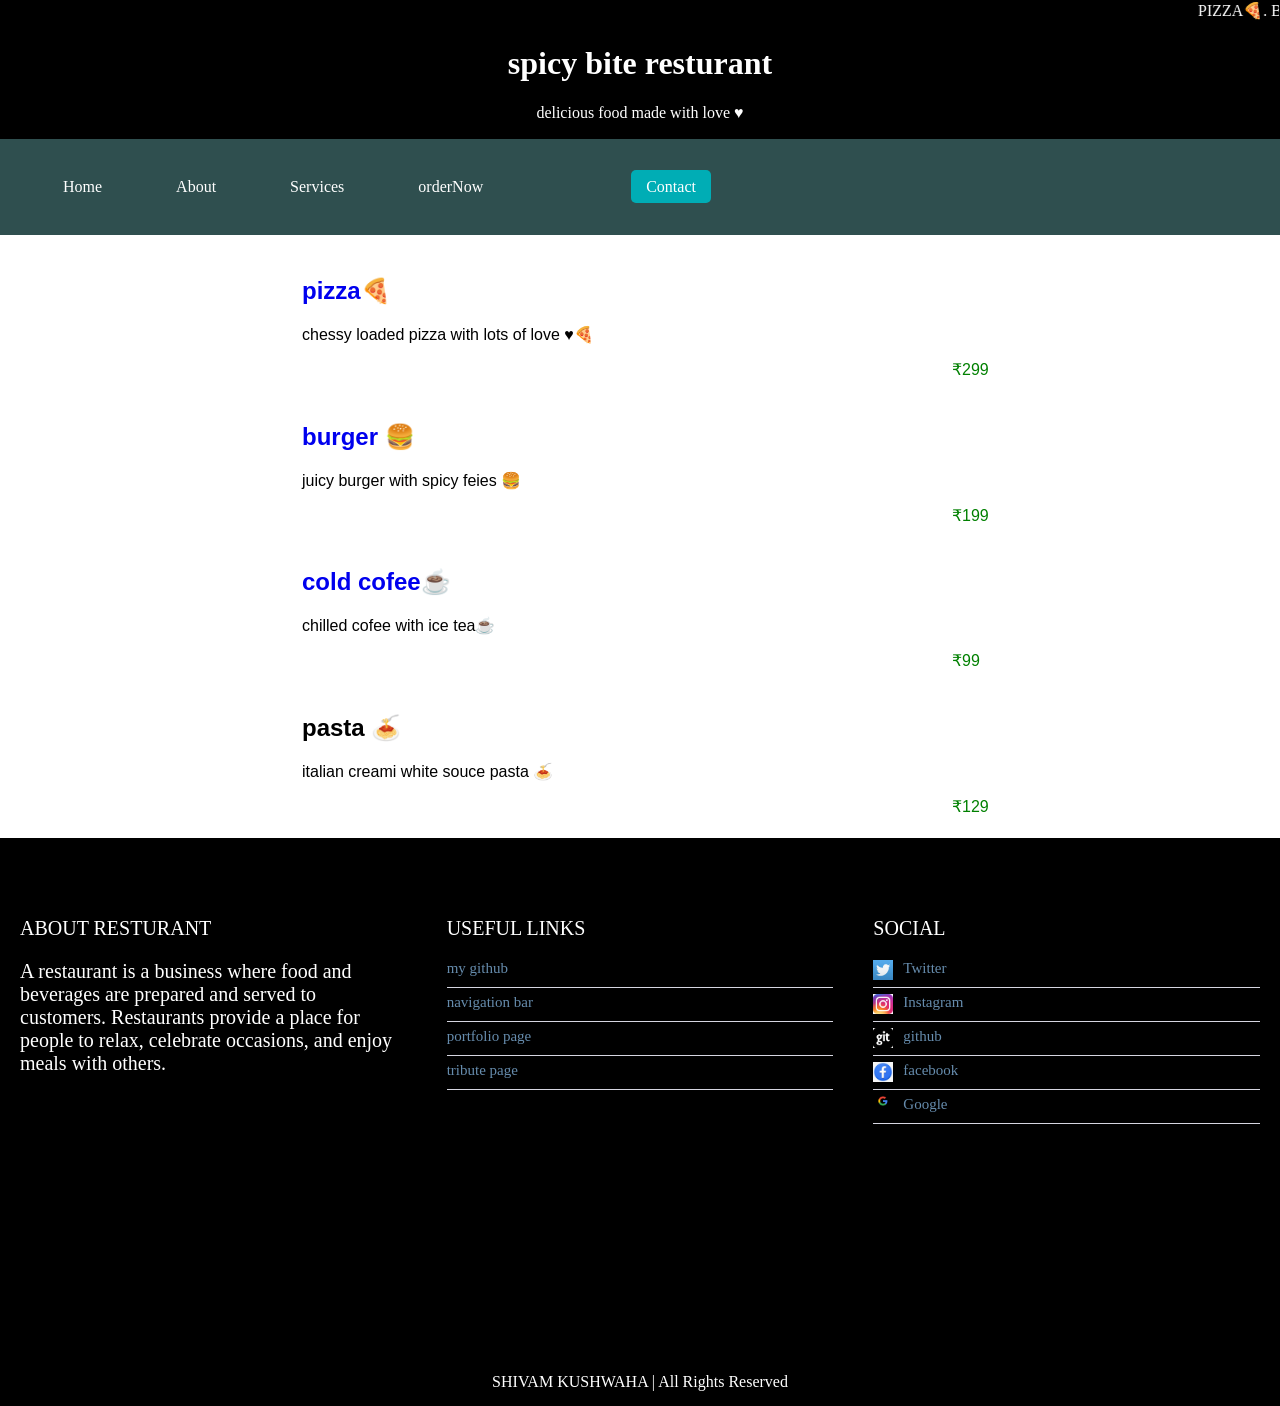
<file: index.html>
<!DOCTYPE html>
<html lang="en">
<head>
    <meta charset="UTF-8">
    <meta name="viewport" content="width=device-width, initial-scale=1.0">
    <title> resturant menu </title>
    <link rel="icon" type="image/x-icon" href="resturant.png">
    <link rel="stylesheet" href="style.css">
</head>
<body>
    <header>
        <marquee> PIZZA🍕. BURGERS🍔. pasta🍝. COFFEE☕. (Repeat until happy.) </marquee>
        <h1> spicy bite resturant </h1>
        <p> delicious food made with love ♥ </p>
    </header>
    <nav class="navbar">
  <ul class="nav-links">
    <li><a href="#home">Home</a></li>
    <li><a href="about.html" target="_blank">About</a></li>
    <li><a href="service.html" target="_blank">Services</a></li>
    <li><a href="#">orderNow</a><li>
    <li><a href="https://www.dominos.co.in/contact" class="btn">Contact</a></li>
    
  </ul>
</nav>
    <div class="menu">
        <div class="items">
            <h2><a href="pizza.html">pizza🍕</a></h2>
            <p> chessy loaded pizza with lots of love ♥🍕</p>
            <span class="prize">₹299</span>
        </div>
        <div class="items">
            <h2><a href="burger.html">burger 🍔</a></h2>
            <p> juicy burger with spicy feies 🍔</p>
            <span class="prize">₹199</span>
        </div>
        <div class="items">
            <h2><a href="cofee.html">cold cofee☕</a></h2>
            <p> chilled cofee with ice tea☕ </p>
            <span class="prize">₹99</span>
        </div>
        <div class="items">
            <h2> pasta 🍝</h2>
            <p> italian creami white souce pasta 🍝</p>
            <span class="prize">₹129</span>
        </div>
        </div>
        
         <div class="footer">
        <div class="fsection flex justify-center">
            <div class="flex-container">
                <div class="column w-col w-col-4">
                    <h5>ABOUT RESTURANT</h5> 
                    <p class="para1">A restaurant is a business where food
                         and beverages are prepared and served to
                          customers. Restaurants provide a place for 
                        people to relax, celebrate occasions, and enjoy meals with others.
                    </p>
                </div>
                <div class="column w-col w-col-4">
                    <h5>Useful Links</h5>
                    <a href="https://github.com/shivamkushwaha112/spicy-bite-restaurant-front-end" class="footer-link">my github</a>
                    <a href="https://github.com/shivamkushwaha112/spicy-bite-restaurant-front-end" class="footer-link">navigation bar</a>
                    <a href="https://github.com/shivamkushwaha112/spicy-bite-restaurant-front-end" class="footer-link">portfolio page</a>
                    <a href="https://github.com/shivamkushwaha112/spicy-bite-restaurant-front-end" class="footer-link">tribute page</a>
                </div>
                <div class="column w-col w-col-4">
                    <h5>Social</h5>
                    <div class="link-wrapper w-clearfix"><img src="twitter.webp" width="20" alt="" class="info-icon">
                        <a href="https://github.com/shivamkushwaha112/spicy-bite-restaurant-front-end" class="footer-link with-icon">Twitter</a>
                    </div>
                    <div class="link-wrapper w-clearfix"><img src="insta.jpg" width="20" alt="" class="info-icon">
                        <a href="https://github.com/shivamkushwaha112/spicy-bite-restaurant-front-end" class="footer-link with-icon">Instagram</a>
                    </div>
                    <div class="link-wrapper w-clearfix"><img src="github.png" width="20" alt="" class="info-icon">
                        <a href="https://github.com/shivamkushwaha112/spicy-bite-restaurant-front-end" class="footer-link with-icon">github</a>
                    </div>
                    <div class="link-wrapper w-clearfix"><img src="facebook.webp" width="20" alt="" class="info-icon">
                        <a href="https://github.com/shivamkushwaha112/spicy-bite-restaurant-front-end" class="footer-link with-icon">facebook</a>
                    </div>
                    <div class="link-wrapper w-clearfix"><img src="google.png" width="20" alt="" class="info-icon">
                        <a href="https://github.com/shivamkushwaha112/spicy-bite-restaurant-front-end" class="footer-link with-icon">Google</a>
                    </div>
                </div>
            </div>
        </div>
    </div>
    <footer>
    SHIVAM KUSHWAHA | All Rights Reserved
    </footer>   
</body>
</html>
</file>
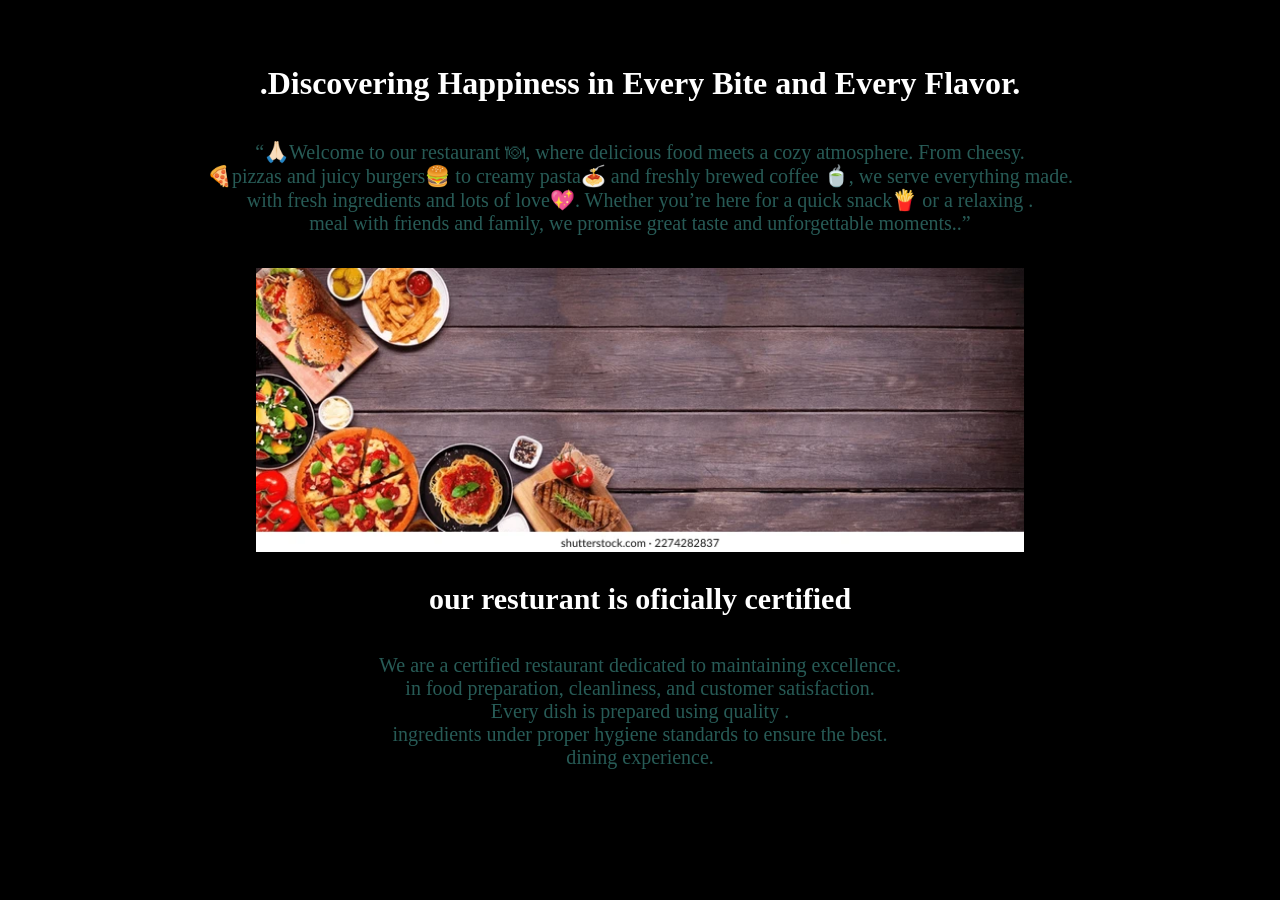
<file: about.html>
<!DOCTYPE html>
<html lang="en">
<head>
    <meta charset="UTF-8">
    <meta name="viewport" content="width=device-width, initial-scale=1.0">
    <title>about section</title>
    <link rel="stylesheet" href="about.css">
</head>
<body>
  <marquee> “A Perfect Place for Food Lovers💖” (Eat • Enjoy • Repeat)</marquee>
  <h1> .Discovering Happiness in Every Bite and Every Flavor. </h1>
  <p> “🙏🏻Welcome to our restaurant 🍽, where delicious food meets a cozy atmosphere. From cheesy.<br>
      🍕pizzas and juicy burgers🍔 to creamy pasta🍝 and freshly brewed coffee 🍵, we serve everything made.<br> 
      with fresh ingredients and lots of love💖. Whether you’re here for a quick snack🍟 or a relaxing .<br>
      meal with friends and family, we promise great taste and unforgettable moments..”</p>

     <center> <img src="about img.webp" width="60%"> </center>

     <div class="certified">
     <h1> our resturant is oficially certified</h1>
     <p> We are a certified restaurant dedicated to maintaining excellence.<br>
        in food preparation, cleanliness, and customer satisfaction. <br>
        Every dish is prepared using quality .<br>
        ingredients under proper hygiene standards to ensure the best.<br>
        dining experience.</p>
     </div>
</body>
</html>
</file>
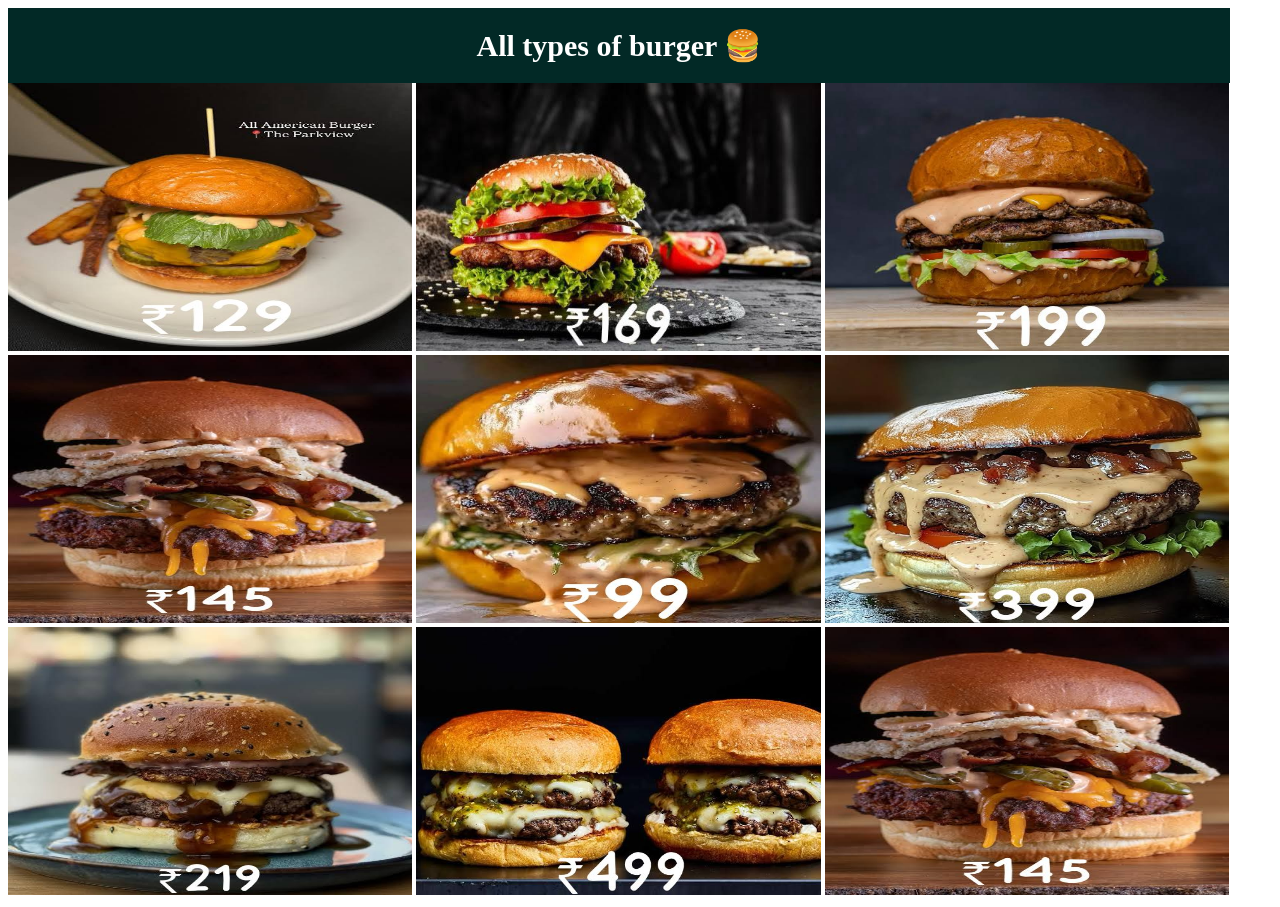
<file: burger.html>
<!DOCTYPE html>
<html lang="en">
<head>
    <meta charset="UTF-8">
    <meta name="viewport" content="width=device-width, initial-scale=1.0">
    <title>types of burger </title>
    <link rel="stylesheet" href="burger.css">
      <link rel="icon" type="image/x-icon" href="burger.jpg">
</head>
<body>
    <h1> All types of burger 🍔</h1>
    <div class="img">
     <img src="burger1.jpeg" width="32%" height="268vh">
     <img src="burger2.jpeg" width="32%" height="268vh">
     <img src="burger3.jpeg" width="32%" height="268vh">
     <img src="burger4.jpeg" width="32%" height="268vh">
     <img src="burger5.jpeg" width="32%" height="268vh">
     <img src="burger6.jpeg" width="32%" height="268vh">
     <img src="burger7.jpeg" width="32%" height="268vh">
     <img src="burger8.jpeg" width="32%" height="268vh">
     <img src="burger9.jpeg" width="32%" height="268vh">
    </div>
</body>
</html>
</file>
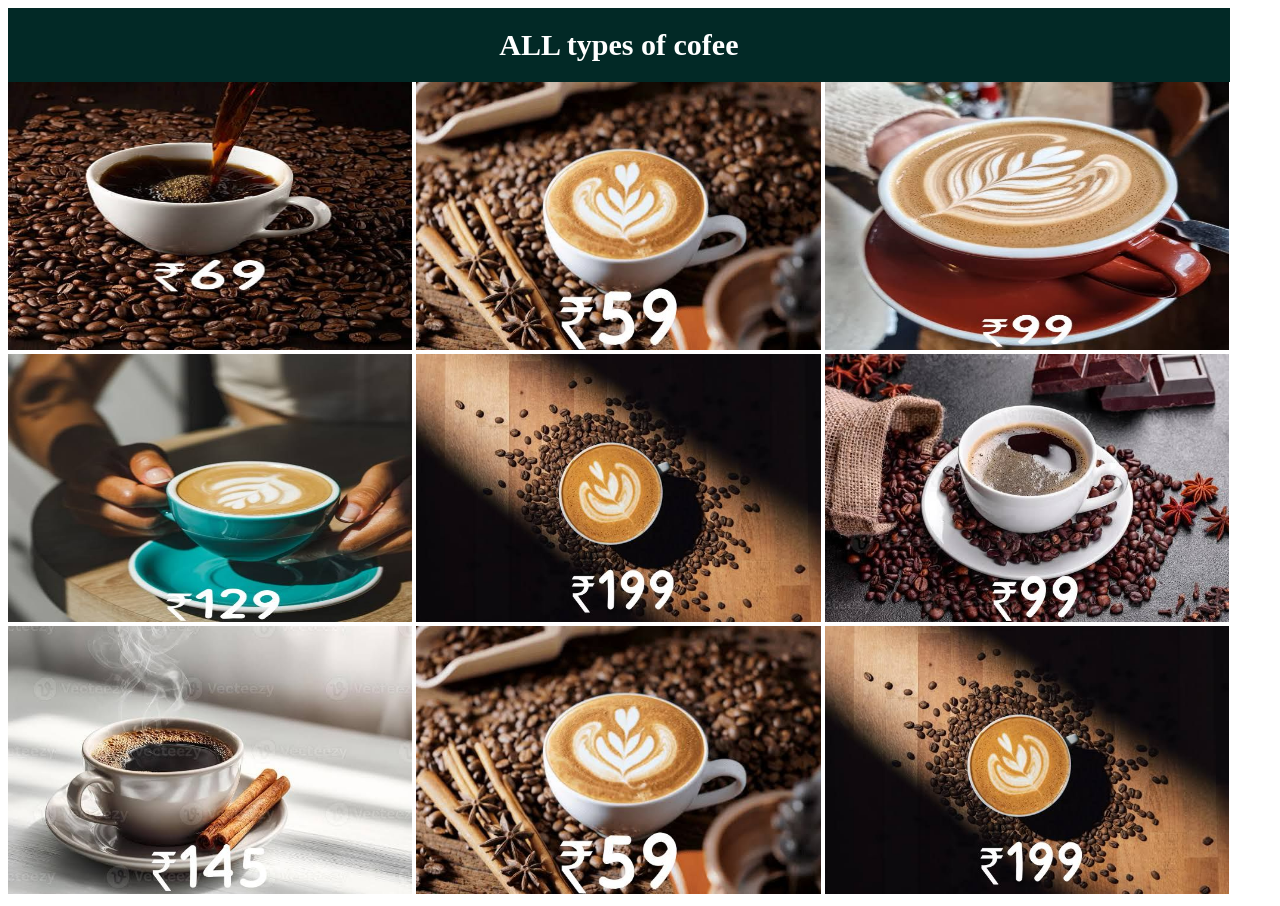
<file: cofee.html>
<!DOCTYPE html>
<html lang="en">
<head>
    <meta charset="UTF-8">
    <meta name="viewport" content="width=device-width, initial-scale=1.0">
    <title>all types of cofee </title>
    <link rel="stylesheet" href="cofee.css">
      <link rel="icon" type="image/x-icon" href="cofee.webp">
</head>
<body>
    <h1> ALL types of cofee</h1>
    <div class="img">
 <img src="cofee1.jpeg" width="32%" height="268vh">
     <img src="cofee2.jpeg" width="32%" height="268vh">
     <img src="cofee3.jpeg" width="32%" height="268vh">
     <img src="cofee4.jpeg" width="32%" height="268vh">
     <img src="cofee5.jpeg" width="32%" height="268vh">
     <img src="cofee6.jpeg" width="32%" height="268vh">
     <img src="cofee7.jpeg" width="32%" height="268vh">
     <img src="cofee8.jpeg" width="32%" height="268vh">
     <img src="cofee9.jpeg" width="32%" height="268vh">
    </div>
</body>
</html>
</file>
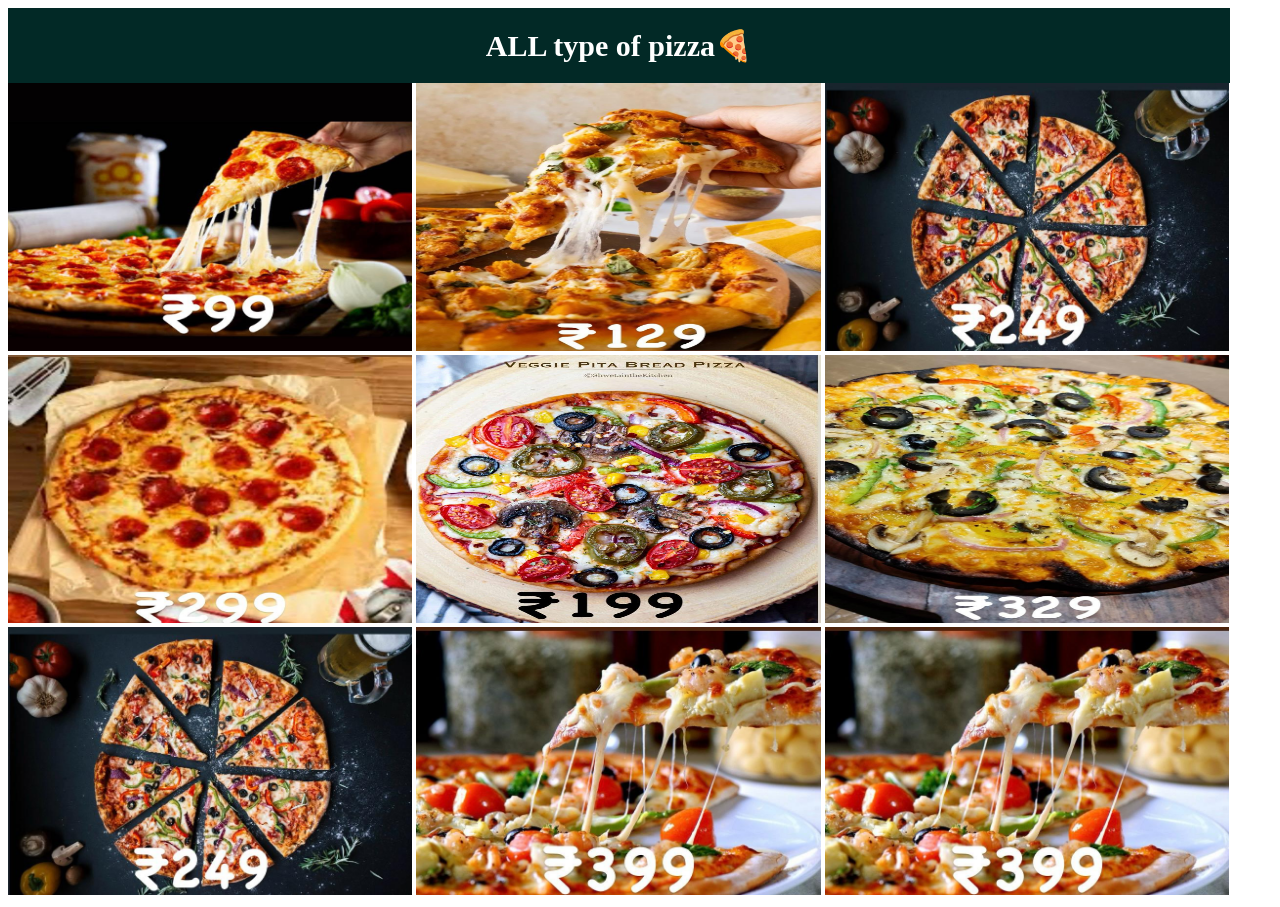
<file: pizza.html>
<!DOCTYPE html>
<html lang="en">
<head>
    <meta charset="UTF-8">
    <meta name="viewport" content="width=device-width, initial-scale=1.0">
    <title>pizza</title>
    <link rel="stylesheet" href="pizza.css"> 
      <link rel="icon" type="image/x-icon" href="pizza service.webp">
</head>
<body>
    <h1> ALL type of pizza🍕</h1>
    <div class="img">
    <img src="pizza1.jpeg" width="32%" height="268vh">
    <img src="pizza2.jpeg" width="32%" height="268vh">  
    <img src="pizza3.jpeg" width="32%" height="268vh">
     <img src="pizza4.jpeg" width="32%" height="268vh">
     <img src="pizza5.jpeg" width="32%" height="268vh">
     <img src="pizza6.jpeg" width="32%" height="268vh">
     <img src="pizza7.jpeg" width="32%" height="268vh">
     <img src="pizza9.jpeg" width="32%" height="268vh">
     <img src="pizza9.jpeg" width="32%" height="268vh">

    </div>
    </div>
   

</body>
</html>
</file>
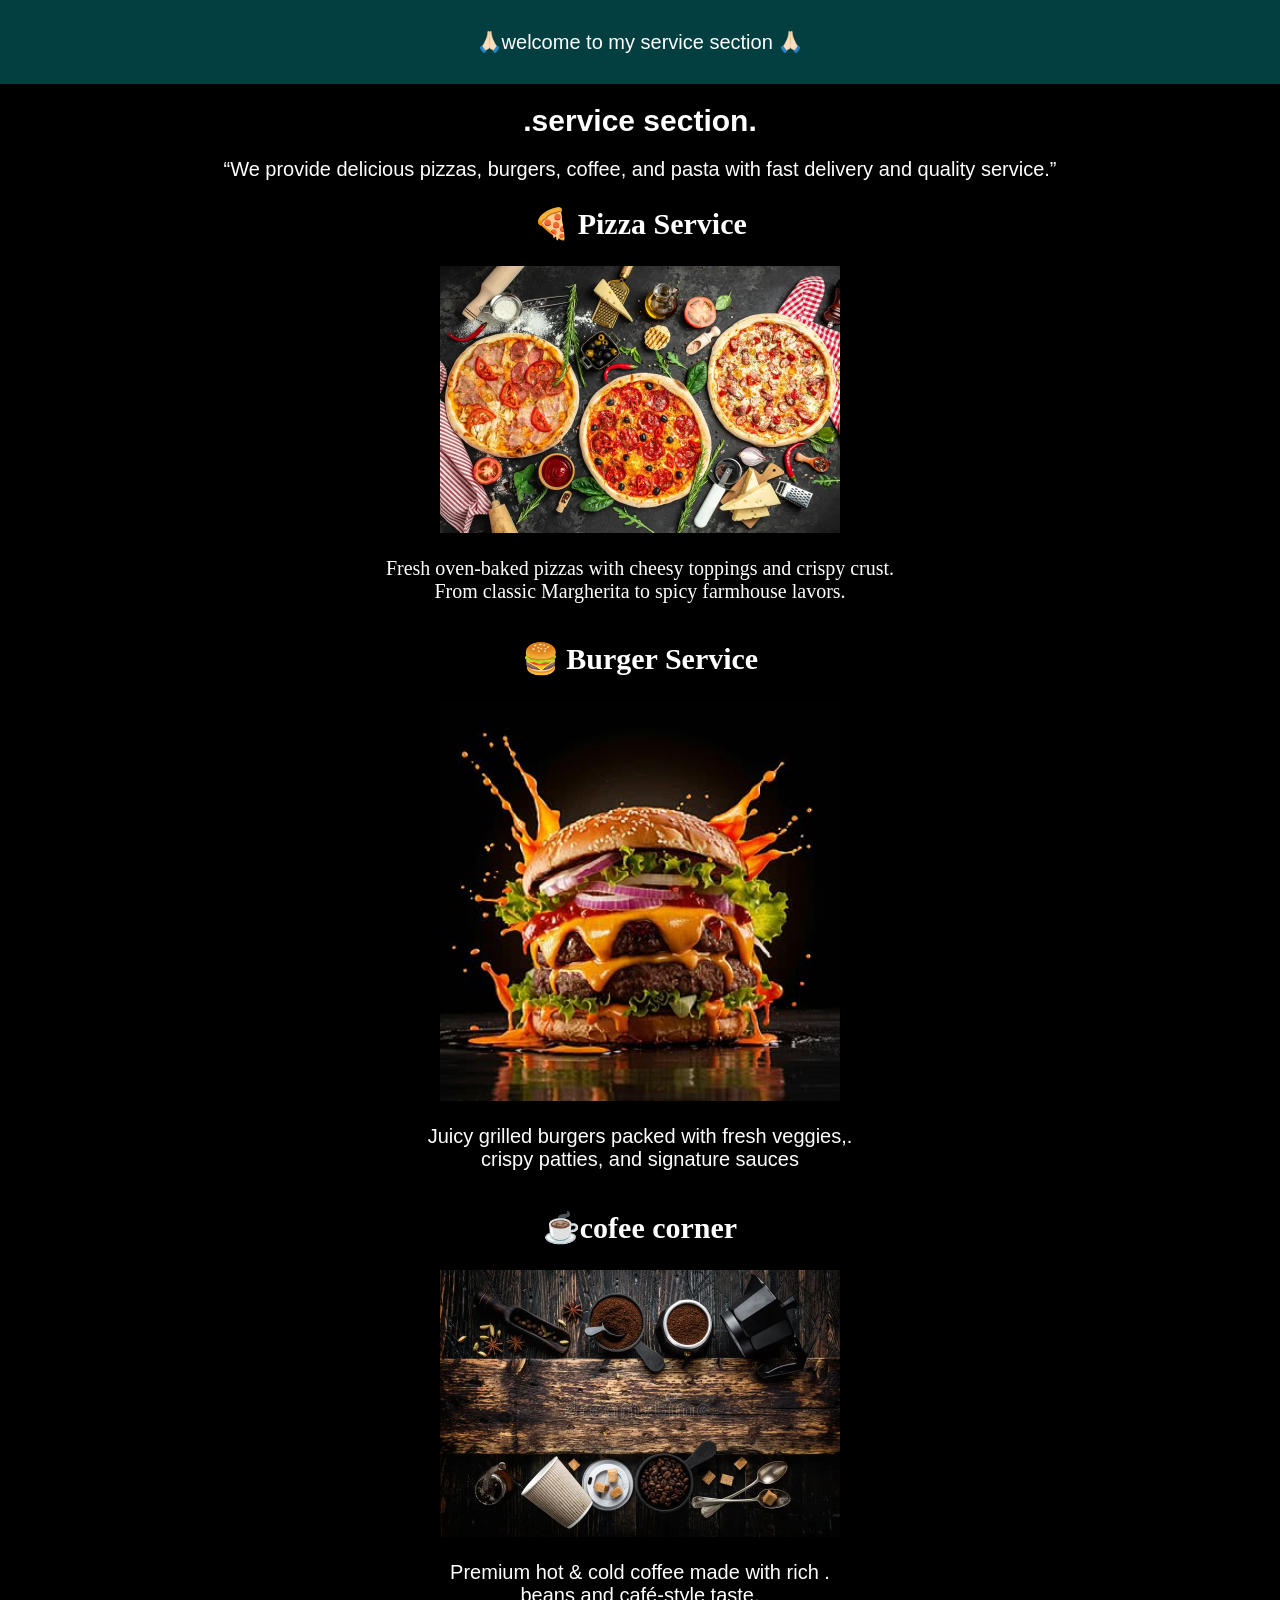
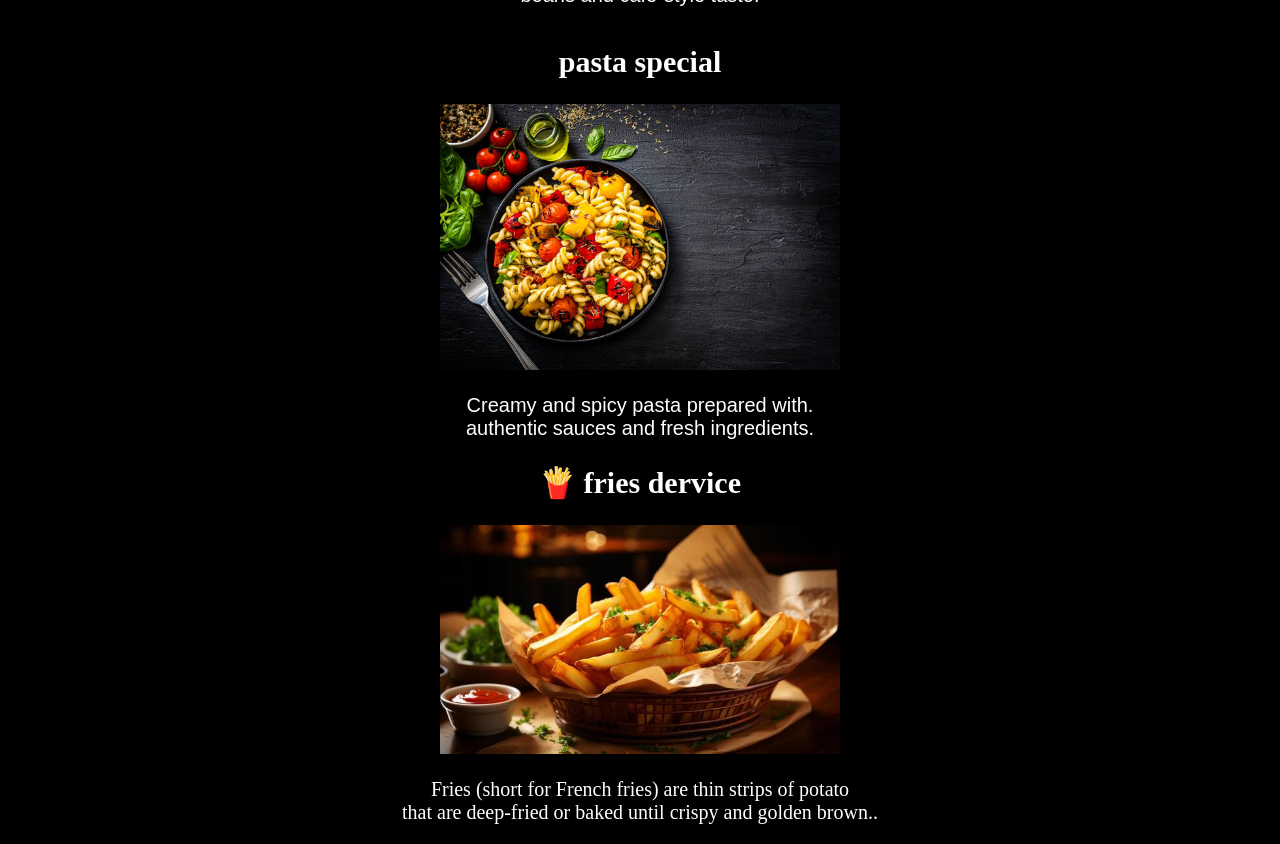
<file: service.html>
<!DOCTYPE html>
<html lang="en">
<head>
    <meta charset="UTF-8">
    <meta name="viewport" content="width=device-width, initial-scale=1.0">
    <title> service </title>
    <link rel="stylesheet" href="service.css">
</head>
<body>
    <header>
    <p>🙏🏻welcome to my  service section 🙏🏻</p>
    </header>
    <h1> .service section. </h1>
    <p>“We provide delicious pizzas, burgers, coffee, 
      and pasta with fast delivery and quality service.”</p>

      <div class="pizza">
        <h2>🍕 Pizza Service </h2>
       <center> <img src="pizza service.webp" width="400px"> </center>
       <p>Fresh oven-baked pizzas with cheesy toppings and crispy crust.<br>
         From classic Margherita to spicy farmhouse lavors.</p>
      </div>
      
      <div class="burger">
        <h2> 🍔 Burger Service </h2>
      <center> <img src="burger.jpg" width="400px" height="30%"> </center> 
      <p> Juicy grilled burgers packed with fresh veggies,.<br>
           crispy patties, and signature sauces</p>
      </div>

      <div class="cofee">
      <h2> ☕cofee corner </h2>
     <center> <img src="cofee.webp" width="400px"> </center>
      <p>Premium hot & cold coffee made with rich .<br>
        beans and café-style taste.</p>
      </div>

      <div class="pasta">
      <h2> pasta special </h2>
     <center> <img src="pasta.jpg" width="400px"> </center>
      <p>Creamy and spicy pasta prepared with.<br>
         authentic  sauces and fresh ingredients.</p>
      </div>

       <div class="fries">
        <h2>🍟 fries dervice </h2>
       <center> <img src="fries.jpg" width="400px"> </center>
       <p>Fries (short for French fries) are thin strips of potato<br>
         that are deep-fried or baked until crispy and golden brown..</p>
      </div>

     
      

      
</body>
</html>
</file>
<file: style.css>
::-webkit-scrollbar {
    width: 12px;
}

::-webkit-scrollbar-thumb:hover {
    background: linear-gradient(transparent, #e7b1b1, #c07777, #af5b5b, #1a1717);
    border-radius: 7px;
}

::-webkit-scrollbar-thumb {
    background: linear-gradient(transparent, #022926, #3d8585, #478983, #275b56);
    border-radius: 7px;
}


body {
    margin: 0px;
    background-image: url(https://img.freepik.com/free-vector/burger-fast-food-concept-hand-drawn-sketch-vector-illustration_354956-1020.jpg?semt=ais_hybrid&w=740&q=80);
    height: 100%;
    background-attachment: fixed;
}

header {
    text-align: center;
    background-color: black;
    font-family: Georgia, 'Times New Roman', Times, serif;
    padding: 1px;
    color: white;
}

.items {
    background-color: white;
    padding: 2px;
    border-radius: 10px;
    width: 700px;
    margin: 20px;
    margin-left: 300px;
    font-family: Arial, Helvetica, sans-serif;
    color: black;
    font: 30px;
    text-decoration: none;
}

footer {
    text-align: center;
    background-color: black;
    color: white;
    padding: 15px;
    font-family: Georgia, 'Times New Roman', Times, serifopen;

}

.items {
    transition: 0.3s;
    border-radius: 20px;
}

.items:hover {
    transform: scale(1.05);
}

.prize {
    margin-left: 650px;
    color: green;
}

.nav {
    color: aliceblue;
}

.order {
    color: aliceblue;
}

.navbar {
    display: flex;
    justify-content: space-between;
    align-items: center;
    padding: 1px;
    background-color: darkslategrey;
    color: white;
    transition: 0.3s;

}

.navbar:hover {
    transform: scale(1.05);
}

.nav-links {
    display: flex;
    list-style: none;
    gap: 30px;
    justify-content: space-between;

}

.nav-links li {
    padding: 2px;
    margin: 20px;
}

.nav-links a {
    text-decoration: none;
    color: white;
    transition: color 0.3s ease;
}

.nav-links a:hover {
    color: #00adb5;
}

/* Optional Button Style */
.btn {
    background-color: #00adb5;
    padding: 8px 15px;
    border-radius: 5px;
}

.about {
    margin-left: 1000px;
}

.footer {
    padding-top: 35px;
    padding-bottom: 35px;
    width: 100%;
    height: 50vh;
    background-color: black;
    color: white;
}

.flex-container {
    display: flex;
    justify-content: center;
}

.column {
    width: 33.33%;
    margin: 10px 20px; 
}

.footer-text {
    color: #9e9e9e;
    margin: 5px;
    font-size: 16px;
}

.footer h5 {
    text-decoration: none;
    margin-bottom: 20px;
    font-size: 20px;
    text-transform: uppercase;
    font-weight: 300;
}

.footer p {
    margin: 10px 0;
}

.info-icon {
    float: left;
    margin-right: 10px;
}

.footer-link {
    color: #668cad;
    border-bottom: 1px solid #d5d5e0;
    margin-bottom: 6px;
    padding-bottom: 10px;
    font-size: 15px;
    font-weight: 300;
    text-decoration: none;
    display: block;
}

.footer-link:hover {
    color: rgba(0, 140, 255, .84);
}
.length{
    width: 100%;
    height: 100vh;
}
.para1{
    font-size: 20px;
    color: white;
}
.items a{
    text-decoration: none;
}
</file>
<file: about.css>
::-webkit-scrollbar
{
    width: 20px;
}
::-webkit-scrollbar-thumb:hover
{
    background: linear-gradient(transparent,#e7b1b1,#c07777,#af5b5b,#1a1717);
    border-radius: 7px;
}
::-webkit-scrollbar-thumb
{
    background: linear-gradient(transparent,#022926,#3d8585,#478983,#275b56);
    border-radius: 7px;
}



body{
    background-color: black;
    color: white;
    margin: 0px; 
}
body marquee{
    text-align: center;
    font-family: 'Franklin Gothic Medium', 'Arial Narrow', Arial, sans-serif;
    font-size: 30px;
    color: #275b56;
    justify-content: center;
}

body p{
    text-align: center;
    font-family: Cambria, Cochin, Georgia, Times, 'Times New Roman', serif;
    font-size: 20px;
    margin-top: 3%;
    color: #275b56;

}
body h1{
    text-align: center;
    margin-top: 2%;
    transition: 0.3s;
}
body h1:hover{
    transform: scale(1.1);
    color: #275b56;
}
img{
    margin-top: 1%;
    transition: 0.3s;
}
img:hover{
    transform: scale(1.1);
}
.certified h1{
text-align: center;
font-size: 30px;
}
.certified p{
    text-align: center;
    font-family: 'Times New Roman', Times, serif;
    font-size: 20px;
    color: #275b56;
}
</file>
<file: burger.css>
::-webkit-scrollbar
{
    width: 20px;
}
::-webkit-scrollbar-thumb:hover
{
    background: linear-gradient(transparent,#e7b1b1,#c07777,#af5b5b,#1a1717);
    border-radius: 7px;
}
::-webkit-scrollbar-thumb
{
    background: linear-gradient(transparent,#022926,#3d8585,#478983,#275b56);
    border-radius: 7px;
}

body h1{
    text-align: center;
    font-size: 30px;
    font-family: Cambria, Cochin, Georgia, Times, 'Times New Roman', serif;
    padding: 20px;
    margin: 0px;
    width: 93.5%;
    background-color: #022926;
    color: white;
}
.img{
    width: 100%;
}
</file>
<file: cofee.css>
::-webkit-scrollbar
{
    width: 20px;
}
::-webkit-scrollbar-thumb:hover
{
    background: linear-gradient(transparent,#e7b1b1,#c07777,#af5b5b,#1a1717);
    border-radius: 7px;
}
::-webkit-scrollbar-thumb
{
    background: linear-gradient(transparent,#022926,#3d8585,#478983,#275b56);
    border-radius: 7px;
}

body h1{
    text-align: center;
    font-size: 30px;
    font-family: Cambria, Cochin, Georgia, Times, 'Times New Roman', serif;
    padding: 20px;
    margin: 0px;
     width: 93.5%;
    background-color: #022926;
    color: white;
}
.img{
    width: 100%;
}
</file>
<file: pizza.css>
::-webkit-scrollbar
{
    width: 20px;
}
::-webkit-scrollbar-thumb:hover
{
    background: linear-gradient(transparent,#e7b1b1,#c07777,#af5b5b,#1a1717);
    border-radius: 7px;
}
::-webkit-scrollbar-thumb
{
    background: linear-gradient(transparent,#022926,#3d8585,#478983,#275b56);
    border-radius: 7px;
}

body h1{
    text-align: center;
    font-size: 30px;
    font-family: Cambria, Cochin, Georgia, Times, 'Times New Roman', serif;
    padding: 20px;
    margin: 0px;
     width: 93.5%;
    background-color: #022926;
    color: white;
}
.img{
    width: 100%;
}
</file>
<file: service.css>
::-webkit-scrollbar
{
    width: 20px;
}
::-webkit-scrollbar-thumb:hover
{
    background: linear-gradient(transparent,#e7b1b1,#c07777,#af5b5b,#1a1717);
    border-radius: 7px;
}
::-webkit-scrollbar-thumb
{
    background: linear-gradient(transparent,#022926,#3d8585,#478983,#275b56);
    border-radius: 7px;
}


body{
    background-color: black;
    color: white;
    margin: 0px;
}
header{
    text-align: center;
    font-family: 'Franklin Gothic Medium', 'Arial Narrow', Arial, sans-serif;
    font-size: 30px;
    background-color: rgb(3, 62, 64);
    padding: 10px;
    transition: 0.3s;
}
header:hover{
    transform: scale(1.1);
    color: #275b56;
}
body h1{
    font-family: 'Franklin Gothic Medium', 'Arial Narrow', Arial, sans-serif;
    font-size: 30px;
    text-align: center;
    transition: 0.3s;
}
body h1:hover{
    transform: scale(1.1);
    color: #275b56;
}
body p{
    font-family: 'Franklin Gothic Medium', 'Arial Narrow', Arial, sans-serif;
    font-size: 20px;
    text-align: center;
}
.pizza h2{
    text-align: center;
    font-size: 30px;
    transition: 0.3s;


}
.pizza h2:hover{
    transform: scale(1.1);
    color: #275b56;

}
.pizza p{
    font-family: Cambria, Cochin, Georgia, Times, 'Times New Roman', serif;
    font-size: 20px;
}
.burger h2{
    text-align: center;
    font-size: 30px;
    margin-top: 3%;
    transition: 0.3s;
    


}
.burger h2:hover{
    transform: scale(1.1);
    color: #275b56;
}
.burger p{
    font-family: 'Franklin Gothic Medium', 'Arial Narrow', Arial, sans-serif;
    font-size: 20px;
}
.cofee{
    margin-top: 3%;
}
.cofee h2{
    text-align: center;
    font-size: 30px;
    transition: 0.3s;


} 
.cofee h2:hover{
     transform: scale(1.1);
     color: #275b56;
}
.pasta{
    margin-top: 3%;
}
.pasta h2{
    text-align: center;
    font-size: 30px;
    transition: 0.3s;


}
.pasta h2:hover{
     transform: scale(1.1);
     color: #275b56;
}
img{
    transition: 0.4s;
}
img:hover{
    transform: scale(1.1);
    color: #275b56;
}
.fries h2{
    text-align: center;
    font-size: 30px;
    transition: 0.3s;


}
.fries h2:hover{
    transform: scale(1.1);
    color: #275b56;

}
.fries p{
    font-family: Cambria, Cochin, Georgia, Times, 'Times New Roman', serif;
    font-size: 20px;
}
</file>
